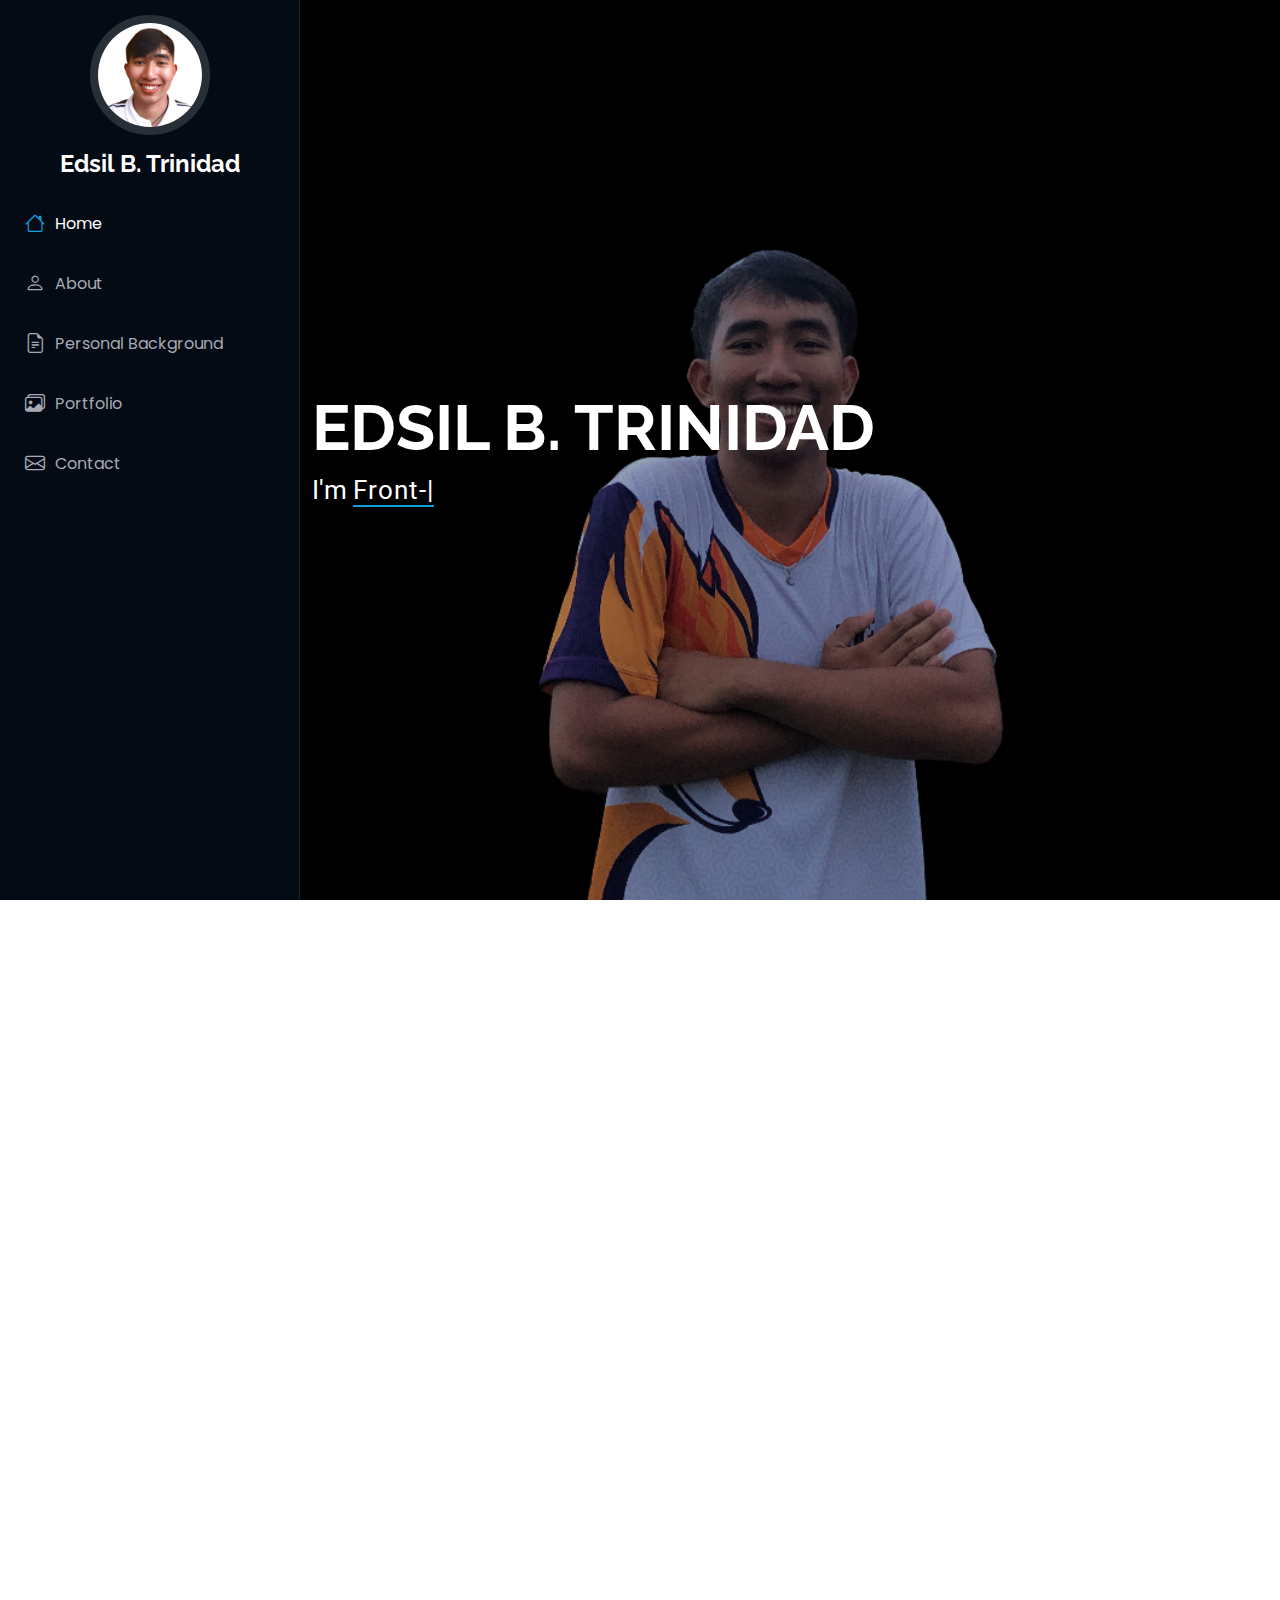
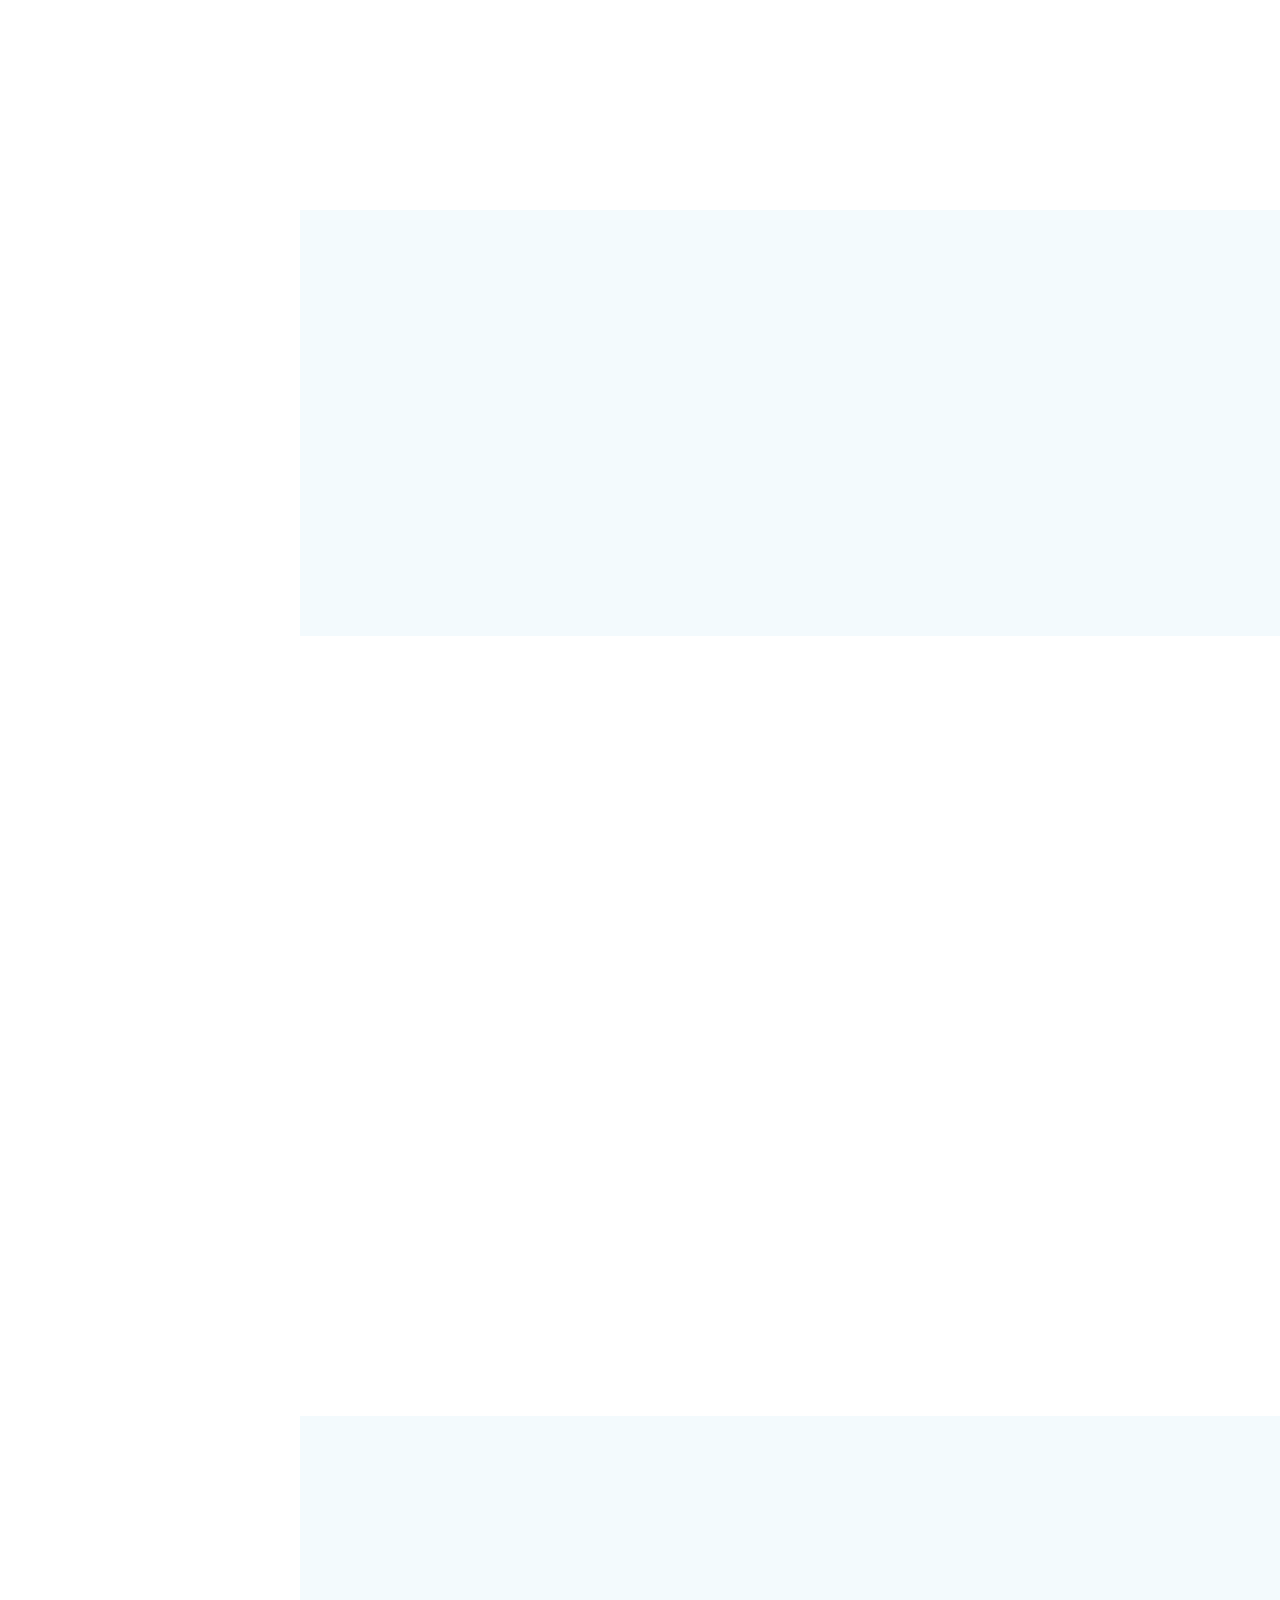
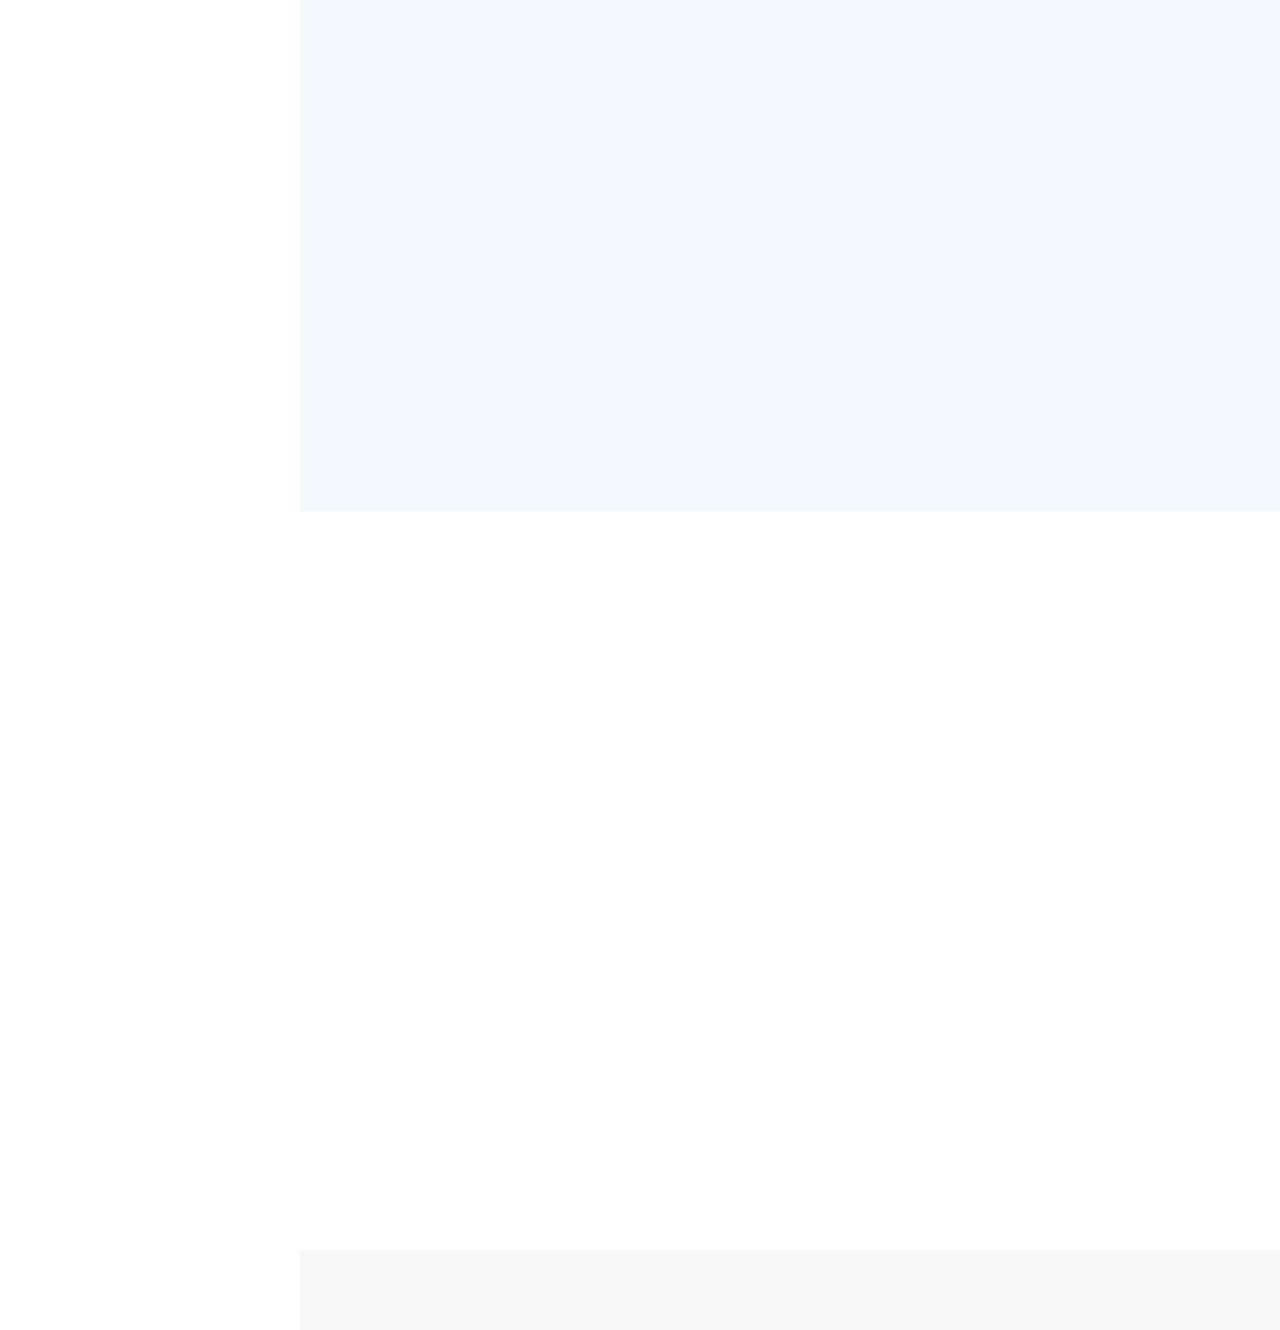
<file: index.html>
<!DOCTYPE html>
<html lang="en">

<head>
  <meta charset="utf-8">
  <meta content="width=device-width, initial-scale=1.0" name="viewport">
  <title>EDSIL B. TRINIDAD </title>
  <meta content="" name="description">
  <meta content="" name="keywords">

  <!-- Favicons -->
  <link href="assets/img/2.JPG" rel="icon">
  <link href="assets/img/2.JPG" rel="2.jpg">

  <!-- Fonts -->
  <link href="https://fonts.googleapis.com" rel="preconnect">
  <link href="https://fonts.gstatic.com" rel="preconnect" crossorigin>
  <link href="https://fonts.googleapis.com/css2?family=Roboto:ital,wght@0,100;0,300;0,400;0,500;0,700;0,900;1,100;1,300;1,400;1,500;1,700;1,900&family=Poppins:ital,wght@0,100;0,200;0,300;0,400;0,500;0,600;0,700;0,800;0,900;1,100;1,200;1,300;1,400;1,500;1,600;1,700;1,800;1,900&family=Raleway:ital,wght@0,100;0,200;0,300;0,400;0,500;0,600;0,700;0,800;0,900;1,100;1,200;1,300;1,400;1,500;1,600;1,700;1,800;1,900&display=swap" rel="stylesheet">

  <!-- Vendor CSS Files -->
  <link href="assets/vendor/bootstrap/css/bootstrap.min.css" rel="stylesheet">
  <link href="assets/vendor/bootstrap-icons/bootstrap-icons.css" rel="stylesheet">
  <link href="assets/vendor/aos/aos.css" rel="stylesheet">
  <link href="assets/vendor/glightbox/css/glightbox.min.css" rel="stylesheet">
  <link href="assets/vendor/swiper/swiper-bundle.min.css" rel="stylesheet">

  <!-- Main CSS File -->
  <link href="assets/css/main.css" rel="stylesheet">
  

</head>

<body class="index-page">

  <header id="header" class="header d-flex flex-column">
    <i class="header-toggle d-xl-none bi bi-list"></i>

    <div class="profile-img">
      <img src="assets/img/2.JPG" alt="" class="img-fluid rounded-circle">
    </div>

    <a href="index.html" class="logo d-flex align-items-center justify-content-center">
      <!-- Uncomment the line below if you also wish to use an image logo -->
      <!-- <img src="assets/img/logo.png" alt=""> -->
      <h1 class="sitename">Edsil B. Trinidad</h1>
    </a>
<nav id="navmenu" class="navmenu ">
    <ul class="nav-list ">
      <li><a href="#hero" class="active"><i class="bi bi-house navicon"></i>Home</a></li>
      <li><a href="#about"><i class="bi bi-person navicon"></i> About</a></li>
      <li><a href="#resume"><i class="bi bi-file-earmark-text navicon"></i> Personal Background</a></li>
      <li><a href="#portfolio"><i class="bi bi-images navicon"></i> Portfolio</a></li>
      <li><a href="#contact"><i class="bi bi-envelope navicon"></i> Contact</a></li>  
     
  </nav>
 



  </header>

  <main class="main">


    <section id="hero" class="hero section">

      <img src="assets/img/12.png" alt="" data-aos="fade-in" class="">

      <div class="container" data-aos="fade-up" data-aos-delay="100">
        <h2>EDSIL B. TRINIDAD </h2>
        <p>I'm <span class="typed" data-typed-items="Front-end Developer">Front-End Developer</span><span class="typed-cursor typed-cursor--blink" aria-hidden="true"></span><span class="typed-cursor typed-cursor--blink" aria-hidden="true"></span></p>
      </div>

    </section>


    <section id="about" class="about section">

    
      <div class="container section-title" data-aos="fade-up">
        <h2>About</h2>
        <p>I am Edsil B. Trinidad 22 years Old, Student of Davao Del Norte State College, Currently Enrolled in Bachelor of Science in Information Technology,3rd year for this coming enrollment. I choose this course because i want to 
          continue my strand on senior high which is ICT-CSS even though they are somewhat different but it is connect on Computer.
        </p>
      </div>

      <div class="container" data-aos="fade-up" data-aos-delay="100">

        <div class="row gy-4 justify-content-center">
          <div class="col-lg-4">
            <img src="assets/img/2.JPG" class="img-fluid" alt="">
          </div>
          <div class="col-lg-8 content">
            <h2>Front-end Developer</h2>
            <p class="fst-italic py-3">
            
            </p>
            <div class="row">
              <div class="col-lg-6">
                <ul>
                  <li><i class="bi bi-chevron-right"></i> <strong>Birthday:</strong> <span>August 19, 2001</span></li>
                  <li><i class="bi bi-chevron-right"></i> <strong>Phone:</strong> <span>09557108878</span></li>
                  <li><i class="bi bi-chevron-right"></i> <strong>Address:</strong> <span>Prk 3-A Upper Tubod DDN</span></li>
                </ul>
              </div>
              <div class="col-lg-6">
                <ul>
                  <li><i class="bi bi-chevron-right"></i> <strong>Age:</strong> <span>22</span></li>
                  
                  <li><i class="bi bi-chevron-right"></i> <strong>Email:</strong> <span>edsiltrinidad15@gmail.com</span></li>
                 
                </ul>
              </div>
            </div>
            <p class="py-3">
           
            </p>
          </div>
        </div>

      </div>

    </section>

  
    <section id="stats" class="stats section">

      <div class="container" data-aos="fade-up" data-aos-delay="100">

        <div class="row gy-4">

     
          <div class="col-lg-3 col-md-6">
            <div class="stats-item">
              <i class="bi bi-journal-richtext"></i>
              <span data-purecounter-start="0" data-purecounter-end="2" data-purecounter-duration="1" class="purecounter"></span>
              <p><strong>Projects</strong> <span>Group Work</span></p>
            </div>
          </div>

       

        </div>

      </div>

    </section>


    <section id="skills" class="skills section">

     
      <div class="container section-title" data-aos="fade-up">
        <h2>Skills</h2>
        <p>Obtain for being student.</p>
        <p>Still Learning.</p>
      </div>

      <div class="container" data-aos="fade-up" data-aos-delay="100">

        <div class="row skills-content skills-animation">

          <div class="col-lg-6">

            <div class="progress">
              <span class="skill"><span>HTML</span> <i class="val">80%</i></span>
              <div class="progress-bar-wrap">
                <div class="progress-bar" role="progressbar" aria-valuenow="100" aria-valuemin="0" aria-valuemax="100"></div>
              </div>
            </div>

            <div class="progress">
              <span class="skill"><span>CSS</span> <i class="val">70%</i></span>
              <div class="progress-bar-wrap">
                <div class="progress-bar" role="progressbar" aria-valuenow="90" aria-valuemin="0" aria-valuemax="100"></div>
              </div>
            </div>

           

          </div>

        </div>

      </div>

    </section><!-- /Skills Section -->

    <!-- Resume Section -->
    <section id="resume" class="resume section">
     
      <!-- Section Title -->
      <div class="container section-title" data-aos="fade-up">
        <h2>Background</h2>
      
      </div><!-- End Section Title -->

      <div class="container">

        <div class="row">

          <div class="col-lg-6" data-aos="fade-up" data-aos-delay="100">
            <h3 class="resume-title">Sumary</h3>

            <div class="resume-item pb-0">
              <h4>Edsil B. Trinidad</h4>
              <p><em>Graduated at Tubod National Highschool Strand of ICT-CSS Strand and Student of DNSC</em></p>
              <ul>
                <li>Prk 3-A Upper Tubod Carmen DDN</li>
                <li>09557108878</li>
                <li>edsiltrinidad15@gmail.com</li>
              </ul>
            </div><!-- Edn Resume Item -->

            <h3 class="resume-title">Education</h3>
            <div class="resume-item">
              <h4>Tubod National Highschool & ICT- CSS STRAND</h4>
              <h5>2019 - 2020</h5>
           
            </div><!-- Edn Resume Item -->

            <div class="resume-item">
              <h5>Currently Enrroled</h5>
              <h4>Bachelor of Science Information Technology</h4>
            
              
            </div><!-- Edn Resume Item -->

          </div>

          

          </div>

        </div>

      </div>

    </section><!-- /Resume Section -->

    <!-- Portfolio Section -->
    <section id="portfolio" class="portfolio section">
   
      <!-- Section Title -->
      <div class="container section-title" data-aos="fade-up">
        <h2>Portfolio</h2>
        <p>Current Sample Work</p>
      </div><!-- End Section Title -->

      <div class="container">

        <div class="isotope-layout" data-default-filter="*" data-layout="masonry" data-sort="original-order">

          <ul class="portfolio-filters isotope-filters" data-aos="fade-up" data-aos-delay="100">
            <li data-filter="*" class="filter-active">Sample work</li>
            <li data-filter=".filter-app">Current Sample</li>
            <li data-filter=".filter-product">Other Sample</li>
           
          </ul><!-- End Portfolio Filters -->

          <div class="row gy-4 isotope-container" data-aos="fade-up" data-aos-delay="200">

            <div class="col-lg-4 col-md-6 portfolio-item isotope-item filter-app">
              <div class="portfolio-content h-100">
                <img src="assets/img/portfolio/1.png" class="img-fluid" alt="">
                <div class="portfolio-info">
                  <h4>Current Sample 1</h4>
                  <p>Group Work</p>
                  <a href="assets/img/portfolio/1.png" title="App 1" data-gallery="portfolio-gallery-app" class="glightbox preview-link"><i class="bi bi-zoom-in"></i></a>
                </div>
              </div>
            </div><!-- End Portfolio Item -->

            <div class="col-lg-4 col-md-6 portfolio-item isotope-item filter-product">
              <div class="portfolio-content h-100">
                <img src="assets/img/portfolio/3.png" class="img-fluid" alt="">
                <div class="portfolio-info">
                  <h4>Other Sample 1</h4>
                  <p>Group Work</p>
                  <a href="assets/img/portfolio/3.png" title="Product 1" data-gallery="portfolio-gallery-product" class="glightbox preview-link"><i class="bi bi-zoom-in"></i></a>
                 
                </div>
              </div>
            </div><!-- End Portfolio Item -->

       

            

            <div class="col-lg-4 col-md-6 portfolio-item isotope-item filter-app">
              <div class="portfolio-content h-100">
                <img src="assets/img/portfolio/2.png" class="img-fluid" alt="">
                <div class="portfolio-info">
                  <h4>Current Sample 2</h4>
                  <p>Group Work</p>
                  <a href="assets/img/portfolio/2.png" title="App 2" data-gallery="portfolio-gallery-app" class="glightbox preview-link"><i class="bi bi-zoom-in"></i></a>
                
                </div>
              </div>
            </div><!-- End Portfolio Item -->

            <div class="col-lg-4 col-md-6 portfolio-item isotope-item filter-product">
              <div class="portfolio-content h-100">
                <img src="assets/img/portfolio/4.png" class="img-fluid" alt="">
                <div class="portfolio-info">
                  <h4>Other Sample 2</h4>
                  <p>Group Work</p>
                  <a href="assets/img/portfolio/4.png" title="Product 2" data-gallery="portfolio-gallery-product" class="glightbox preview-link"><i class="bi bi-zoom-in"></i></a>
                 
                </div>
              </div>
            </div><!-- End Portfolio Item -->

           



            <div class="col-lg-4 col-md-6 portfolio-item isotope-item filter-product">
              <div class="portfolio-content h-100">
                <img src="assets/img/portfolio/5.png" class="img-fluid" alt="">
                <div class="portfolio-info">
                  <h4>Other Sample 3</h4>
                  <p>Group Work</p>
                  <a href="assets/img/portfolio/5.png" title="Product 3" data-gallery="portfolio-gallery-product" class="glightbox preview-link"><i class="bi bi-zoom-in"></i></a>
               
                </div>
              </div>
            </div><!-- End Portfolio Item -->

        

         

          </div><!-- End Portfolio Container -->

        </div>

      </div>

    </section><!-- /Portfolio Section -->


    

    <!-- Contact Section -->
    <section id="contact" class="contact section">

      <!-- Section Title -->
      <div class="container section-title" data-aos="fade-up">
        <h2>Contact</h2>
        
      </div><!-- End Section Title -->

      <div class="container" data-aos="fade-up" data-aos-delay="100">

        <div class="row gy-4">

          <div class="col-lg-5">

            <div class="info-wrap">
              <div class="info-item d-flex" data-aos="fade-up" data-aos-delay="200">
                <i class="bi bi-geo-alt flex-shrink-0"></i>
                <div>
                  <h3>Address</h3>
                  <p>Prk 3-A Tubod Carmen DDN</p>
                </div>
              </div><!-- End Info Item -->

              <div class="info-item d-flex" data-aos="fade-up" data-aos-delay="300">
                <i class="bi bi-telephone flex-shrink-0"></i>
                <div>
                  <h3>Contact Number</h3>
                  <p>09557108878</p>
                </div>
              </div><!-- End Info Item -->

              <div class="info-item d-flex" data-aos="fade-up" data-aos-delay="400">
                <i class="bi bi-envelope flex-shrink-0"></i>
                <div>
                  <h3>Email Us</h3>
                  <p>edsiltrinidad15@gmail.com</p>
                </div>
              </div><!-- End Info Item -->

              <iframe src=></iframe>
            </div>
          </div>

     

        </div>

      </div>

    </section><!-- /Contact Section -->

  </main>

  <footer id="footer" class="footer position-relative">


  </footer>

  <!-- Scroll Top -->
  <a href="#" id="scroll-top" class="scroll-top d-flex align-items-center justify-content-center"><i class="bi bi-arrow-up-short"></i></a>

  <!-- Preloader -->
  <div id="preloader"></div>

  <!-- Vendor JS Files -->
  <script src="assets/vendor/bootstrap/js/bootstrap.bundle.min.js"></script>
  <script src="assets/vendor/php-email-form/validate.js"></script>
  <script src="assets/vendor/aos/aos.js"></script>
  <script src="assets/vendor/typed.js/typed.umd.js"></script>
  <script src="assets/vendor/purecounter/purecounter_vanilla.js"></script>
  <script src="assets/vendor/waypoints/noframework.waypoints.js"></script>
  <script src="assets/vendor/glightbox/js/glightbox.min.js"></script>
  <script src="assets/vendor/imagesloaded/imagesloaded.pkgd.min.js"></script>
  <script src="assets/vendor/isotope-layout/isotope.pkgd.min.js"></script>
  <script src="assets/vendor/swiper/swiper-bundle.min.js"></script>

  <!-- Main JS File -->
  <script src="assets/js/main.js"></script>

</body>

</html>
</file>
<file: assets/css/main.css>
:root {
  --default-font: "Roboto",  system-ui, -apple-system, "Segoe UI", Roboto, "Helvetica Neue", Arial, "Noto Sans", "Liberation Sans", sans-serif, "Apple Color Emoji", "Segoe UI Emoji", "Segoe UI Symbol", "Noto Color Emoji";
  --heading-font: "Raleway",  sans-serif;
  --nav-font: "Poppins",  sans-serif;
}

/* Global Colors - The following color variables are used throughout the website. Updating them here will change the color scheme of the entire website */
:root { 
  --background-color: #ffffff; /* Background color for the entire website, including individual sections */
  --default-color: #272829; /* Default color used for the majority of the text content across the entire website */
  --heading-color: #050d18; /* Color for headings, subheadings and title throughout the website */
  --accent-color: #149ddd; /* Accent color that represents your brand on the website. It's used for buttons, links, and other elements that need to stand out */
  --contrast-color: #ffffff; /* The contrast color is used for elements when the background color is one of the heading, accent, or default colors. Its purpose is to ensure proper contrast and readability when placed over these more dominant colors */
}

/* Nav Menu Colors - The following color variables are used specifically for the navigation menu. They are separate from the global colors to allow for more customization options */
:root {
  --nav-color: #a8a9b4;  /* The default color of the main navmenu links */
  --nav-hover-color: #ffffff; /* Applied to main navmenu links when they are hovered over or active */
  --nav-dropdown-background-color: #ffffff; /* Used as the background color for dropdown items that appear when hovering over primary navigation items */
  --nav-dropdown-color: #212529; /* Used for navigation links of the dropdown items in the navigation menu. */
  --nav-dropdown-hover-color: #149ddd; /* Similar to --nav-hover-color, this color is applied to dropdown navigation links when they are hovered over. */
}

/* Template Custom Colors */
:root {
  --header-background-color: #040b14;
  --header-color: #ffffff;
}

/* Smooth scroll */
:root {
  scroll-behavior: smooth;
}

/*--------------------------------------------------------------
# General
--------------------------------------------------------------*/
body {
  color: var(--default-color);
  background-color: var(--background-color);
  font-family: var(--default-font);
}

a {
  color: var(--accent-color);
  text-decoration: none;
  transition: 0.3s;
}

a:hover {
  color: color-mix(in srgb, var(--accent-color), transparent 25%);
  text-decoration: none;
}

h1,
h2,
h3,
h4,
h5,
h6 {
  color: var(--heading-color);
  font-family: var(--heading-font);
}

/*--------------------------------------------------------------
# Global Header
--------------------------------------------------------------*/
.header {
  --background-color: var(--header-background-color);
  --default-color: var(--header-color);
  --heading-color: var(--header-color);
  color: var(--default-color);
  background-color: var(--background-color);
  position: fixed;
  top: 0;
  left: 0;
  bottom: 0;
  padding: 0 15px;
  width: 300px;
  transition: all ease-in-out 0.3s;
  overflow-y: auto;
  z-index: 997;
  border-right: 1px solid color-mix(in srgb, var(--default-color), transparent 90%);
}

.header .profile-img img {
  margin: 15px auto;
  display: block;
  width: 120px;
  border: 8px solid color-mix(in srgb, var(--default-color), transparent 85%);
}

.header .logo {
  line-height: 1;
  margin-bottom: 15px;
}

.header .logo img {
  max-height: 32px;
  margin-right: 8px;
}

.header .logo h1 {
  font-size: 24px;
  margin: 0;
  font-weight: 700;
  color: var(--heading-color);
}

.header .social-links {
  margin: 0 0 20px 0;
}

.header .social-links a {
  font-size: 16px;
  display: inline-flex;
  align-items: center;
  justify-content: center;
  background: color-mix(in srgb, var(--default-color), transparent 90%);
  color: var(--default-color);
  margin: 0 2px;
  border-radius: 50%;
  text-align: center;
  width: 40px;
  height: 40px;
  transition: 0.3s;
}

.header .social-links a:hover {
  color: var(--contrast-color);
  background: var(--accent-color);
}

@media (min-width: 1200px) {

  .header~main,
  .header~#footer {
    margin-left: 300px;
  }
}

@media (max-width: 1199px) {
  .header {
    left: -100%;
  }
}

.header.header-show {
  left: 0;
}

.header .header-toggle {
  color: var(--contrast-color);
  background-color: var(--accent-color);
  font-size: 22px;
  display: flex;
  align-items: center;
  justify-content: center;
  width: 40px;
  height: 40px;
  border-radius: 50%;
  cursor: pointer;
  position: fixed;
  top: 15px;
  right: 15px;
  z-index: 9999;
  transition: background-color 0.3s;
}

.header .header-toggle:hover {
  color: var(--contrast-color);
  background-color: color-mix(in srgb, var(--accent-color) 90%, white 15%);
}

/*--------------------------------------------------------------
# Navigation Menu
--------------------------------------------------------------*/
/* Ensure the toggle is hidden for larger screens */
.mobile-nav-toggle {
  display: none;
}

.navmenu {
  padding: 0;
  z-index: 9997;
}

.navmenu ul {
  list-style: none;
  padding: 0 0 20px 0;
  margin: 0;
}

.navmenu a,
.navmenu a:focus {
  color: var(--nav-color);
  padding: 15px 10px;
  font-family: var(--nav-font);
  font-size: 16px;
  font-weight: 400;
  display: flex;
  align-items: center;
  white-space: nowrap;
  transition: 0.3s;
  width: 100%;
}

.navmenu a .navicon,
.navmenu a:focus .navicon {
  font-size: 20px;
  margin-right: 10px;
}

.navmenu a .toggle-dropdown,
.navmenu a:focus .toggle-dropdown {
  font-size: 12px;
  line-height: 0;
  margin-left: auto;
  width: 30px;
  height: 30px;
  display: flex;
  align-items: center;
  justify-content: center;
  border-radius: 50%;
  transition: 0.3s;
  flex-shrink: 0;
  background-color: color-mix(in srgb, var(--accent-color), transparent 90%);
}

.navmenu a .toggle-dropdown:hover,
.navmenu a:focus .toggle-dropdown:hover {
  background-color: var(--accent-color);
  color: var(--contrast-color);
}

.navmenu a:hover,
.navmenu .active,
.navmenu .active:focus {
  color: var(--nav-hover-color);
}

.navmenu a:hover .navicon,
.navmenu .active .navicon,
.navmenu .active:focus .navicon {
  color: var(--accent-color);
}

.navmenu .active .toggle-dropdown,
.navmenu .active:focus .toggle-dropdown {
  background-color: var(--accent-color);
  color: var(--contrast-color);
  transform: rotate(180deg);
}

.navmenu .dropdown {
  display: block;
}

.navmenu .dropdown a,
.navmenu .dropdown a:focus {
  color: --nav-dropdown-color;
}

.navmenu .dropdown a:hover,
.navmenu .dropdown .active,
.navmenu .dropdown .active:focus {
  color: var(--nav-dropdown-hover-color);
}

.navmenu .dropdown ul {
  position: static;
  display: none;
  z-index: 99;
  padding: 5px 10px;
  margin: 5px 10px;
  background-color: var(--nav-dropdown-background-color);
  border: 1px solid color-mix(in srgb, var(--default-color), transparent 90%);
  box-shadow: none;
  transition: all 0.5s ease-in-out;
}

.navmenu .dropdown ul ul {
  background-color: rgba(33, 37, 41, 0.1);
}

.navmenu .dropdown>.dropdown-active {
  display: block;
  background-color: rgba(33, 37, 41, 0.03);
}

/*--------------------------------------------------------------
# Global Footer
--------------------------------------------------------------*/
.footer {
  --background-color: color-mix(in srgb, var(--default-color), transparent 97%);
  color: var(--default-color);
  background-color: var(--background-color);
  font-size: 14px;
  padding: 40px 0;
  position: relative;
}

.footer .copyright p {
  margin-bottom: 0;
}

.footer .credits {
  margin-top: 4px;
  font-size: 13px;
  text-align: center;
}

/*--------------------------------------------------------------
# Preloader
--------------------------------------------------------------*/
#preloader {
  position: fixed;
  inset: 0;
  z-index: 999999;
  overflow: hidden;
  background: var(--background-color);
  transition: all 0.6s ease-out;
}

#preloader:before {
  content: "";
  position: fixed;
  top: calc(50% - 30px);
  left: calc(50% - 30px);
  border: 6px solid #ffffff;
  border-color: var(--accent-color) transparent var(--accent-color) transparent;
  border-radius: 50%;
  width: 60px;
  height: 60px;
  animation: animate-preloader 1.5s linear infinite;
}

@keyframes animate-preloader {
  0% {
    transform: rotate(0deg);
  }

  100% {
    transform: rotate(360deg);
  }
}

/*--------------------------------------------------------------
# Scroll Top Button
--------------------------------------------------------------*/
.scroll-top {
  position: fixed;
  visibility: hidden;
  opacity: 0;
  right: 15px;
  bottom: -15px;
  z-index: 99999;
  background-color: var(--accent-color);
  width: 44px;
  height: 44px;
  border-radius: 50px;
  transition: all 0.4s;
}

.scroll-top i {
  font-size: 24px;
  color: var(--contrast-color);
  line-height: 0;
}

.scroll-top:hover {
  background-color: color-mix(in srgb, var(--accent-color), transparent 20%);
  color: var(--contrast-color);
}

.scroll-top.active {
  visibility: visible;
  opacity: 1;
  bottom: 15px;
}

/*--------------------------------------------------------------
# Disable aos animation delay on mobile devices
--------------------------------------------------------------*/
@media screen and (max-width: 768px) {
  [data-aos-delay] {
    transition-delay: 0 !important;
  }
}

/*--------------------------------------------------------------
# Global Page Titles & Breadcrumbs
--------------------------------------------------------------*/
.page-title {
  --background-color: color-mix(in srgb, var(--default-color), transparent 96%);
  color: var(--default-color);
  background-color: var(--background-color);
  padding: 25px 0;
  position: relative;
}

.page-title h1 {
  font-size: 24px;
  font-weight: 700;
}

.page-title .breadcrumbs ol {
  display: flex;
  flex-wrap: wrap;
  list-style: none;
  padding: 0;
  margin: 0;
  font-size: 14px;
  font-weight: 400;
}

.page-title .breadcrumbs ol li+li {
  padding-left: 10px;
}

.page-title .breadcrumbs ol li+li::before {
  content: "/";
  display: inline-block;
  padding-right: 10px;
  color: color-mix(in srgb, var(--default-color), transparent 70%);
}

/*--------------------------------------------------------------
# Global Sections
--------------------------------------------------------------*/
section,
.section {
  color: var(--default-color);
  background-color: var(--background-color);
  padding: 60px 0;
  overflow: clip;
}

/*--------------------------------------------------------------
# Global Section Titles
--------------------------------------------------------------*/
.section-title {
  padding-bottom: 60px;
  position: relative;
}

.section-title h2 {
  font-size: 32px;
  font-weight: 700;
  margin-bottom: 20px;
  padding-bottom: 20px;
  position: relative;
}

.section-title h2:after {
  content: "";
  position: absolute;
  display: block;
  width: 50px;
  height: 3px;
  background: var(--accent-color);
  left: 0;
  bottom: 0;
}

.section-title p {
  margin-bottom: 0;
}

/*--------------------------------------------------------------
# Hero Section
--------------------------------------------------------------*/
.hero {
  --default-color: #ffffff;
  --background-color: #000000;
  --heading-color: #ffffff;
  width: 100%;
  min-height: 100vh;
  position: relative;
  padding: 80px 0;
  display: flex;
  align-items: center;
  justify-content: center;
}

.hero img {
  position: absolute;
  inset: 0;
  display: block;
  width: 100%;
  height: 100%;
  object-fit: cover;
  z-index: 1;
}

.hero:before {
  content: "";
  background: color-mix(in srgb, var(--background-color), transparent 70%);
  position: absolute;
  inset: 0;
  z-index: 2;
}

.hero .container {
  position: relative;
  z-index: 3;
}

.hero h2 {
  margin: 0;
  font-size: 64px;
  font-weight: 700;
}

.hero p {
  margin: 5px 0 0 0;
  font-size: 26px;
}

.hero p span {
  letter-spacing: 1px;
  border-bottom: 2px solid var(--accent-color);
}

.hero .social-links {
  margin-top: 25px;
}

.hero .social-links a {
  font-size: 24px;
  display: inline-block;
  color: color-mix(in srgb, var(--default-color), transparent 50%);
  line-height: 1;
  margin-right: 20px;
  transition: 0.3s;
}

.hero .social-links a:hover {
  color: var(--accent-color);
}

@media (max-width: 768px) {
  .hero h2 {
    font-size: 32px;
  }

  .hero p {
    font-size: 20px;
  }
}

/*--------------------------------------------------------------
# About Section
--------------------------------------------------------------*/
.about .content h2 {
  font-weight: 700;
  font-size: 24px;
}

.about .content ul {
  list-style: none;
  padding: 0;
}

.about .content ul li {
  margin-bottom: 20px;
  display: flex;
  align-items: center;
}

.about .content ul strong {
  margin-right: 10px;
}

.about .content ul i {
  font-size: 16px;
  margin-right: 5px;
  color: var(--accent-color);
  line-height: 0;
}

/*--------------------------------------------------------------
# Stats Section
--------------------------------------------------------------*/
.stats .stats-item {
  padding: 30px;
  width: 100%;
}

.stats .stats-item i {
  color: var(--accent-color);
  display: block;
  font-size: 44px;
  float: left;
  line-height: 0;
}

.stats .stats-item .purecounter {
  color: var(--heading-color);
  font-size: 48px;
  line-height: 40px;
  display: block;
  font-weight: 700;
  margin-left: 60px;
}

.stats .stats-item p {
  color: color-mix(in srgb, var(--default-color), transparent 40%);
  padding: 15px 0 0 0;
  margin: 0 0 0 60px;
  font-family: var(--heading-font);
  font-size: 14px;
}

/*--------------------------------------------------------------
# Skills Section
--------------------------------------------------------------*/
.skills {
  --background-color: color-mix(in srgb, var(--accent-color), transparent 95%);
}

.skills .progress {
  height: 60px;
  display: block;
  background: none;
  border-radius: 0;
}

.skills .progress .skill {
  color: var(--heading-color);
  padding: 0;
  margin: 0 0 6px 0;
  text-transform: uppercase;
  display: block;
  font-weight: 600;
  font-family: var(--heading-font);
}

.skills .progress .skill .val {
  float: right;
  font-style: normal;
}

.skills .progress-bar-wrap {
  background: color-mix(in srgb, var(--default-color), transparent 90%);
  height: 10px;
}

.skills .progress-bar {
  width: 1px;
  height: 10px;
  transition: 0.9s;
  background-color: var(--accent-color);
}

/*--------------------------------------------------------------
# Resume Section
--------------------------------------------------------------*/
.resume .resume-title {
  color: var(--heading-color);
  font-size: 26px;
  font-weight: 700;
  margin-top: 20px;
  margin-bottom: 20px;
}

.resume .resume-item {
  padding: 0 0 20px 20px;
  margin-top: -2px;
  border-left: 2px solid var(--accent-color);
  position: relative;
}

.resume .resume-item h4 {
  line-height: 18px;
  font-size: 18px;
  font-weight: 600;
  text-transform: uppercase;
  color: color-mix(in srgb, var(--default-color), transparent 20%);
  margin-bottom: 10px;
}

.resume .resume-item h5 {
  font-size: 16px;
  padding: 5px 15px;
  display: inline-block;
  font-weight: 600;
  margin-bottom: 10px;
}

.resume .resume-item ul {
  padding-left: 20px;
}

.resume .resume-item ul li {
  padding-bottom: 10px;
}

.resume .resume-item:last-child {
  padding-bottom: 0;
}

.resume .resume-item::before {
  content: "";
  position: absolute;
  width: 16px;
  height: 16px;
  border-radius: 50px;
  left: -9px;
  top: 0;
  background: var(--background-color);
  border: 2px solid var(--accent-color);
}

/*--------------------------------------------------------------
# Portfolio Section
--------------------------------------------------------------*/
.portfolio {
  --background-color: color-mix(in srgb, var(--accent-color), transparent 95%);
}

.portfolio .portfolio-filters {
  padding: 0;
  margin: 0 auto 20px auto;
  list-style: none;
  text-align: center;
}

.portfolio .portfolio-filters li {
  cursor: pointer;
  display: inline-block;
  padding: 0;
  font-size: 14px;
  font-weight: 400;
  margin: 0 10px;
  line-height: 1;
  text-transform: uppercase;
  margin-bottom: 10px;
  transition: all 0.3s ease-in-out;
}

.portfolio .portfolio-filters li:hover,
.portfolio .portfolio-filters li.filter-active {
  color: var(--accent-color);
}

.portfolio .portfolio-filters li:first-child {
  margin-left: 0;
}

.portfolio .portfolio-filters li:last-child {
  margin-right: 0;
}

@media (max-width: 575px) {
  .portfolio .portfolio-filters li {
    font-size: 14px;
    margin: 0 5px;
  }
}

.portfolio .portfolio-content {
  position: relative;
  overflow: hidden;
}

.portfolio .portfolio-content img {
  transition: 0.3s;
}

.portfolio .portfolio-content .portfolio-info {
  opacity: 0;
  position: absolute;
  inset: 0;
  z-index: 3;
  transition: all ease-in-out 0.3s;
  background: rgba(0, 0, 0, 0.6);
  padding: 15px;
}

.portfolio .portfolio-content .portfolio-info h4 {
  font-size: 14px;
  padding: 5px 10px;
  font-weight: 400;
  color: #ffffff;
  display: inline-block;
  background-color: var(--accent-color);
}

.portfolio .portfolio-content .portfolio-info p {
  position: absolute;
  bottom: 10px;
  text-align: center;
  display: inline-block;
  left: 0;
  right: 0;
  font-size: 16px;
  font-weight: 600;
  color: rgba(255, 255, 255, 0.8);
}

.portfolio .portfolio-content .portfolio-info .preview-link,
.portfolio .portfolio-content .portfolio-info .details-link {
  position: absolute;
  left: calc(50% - 40px);
  font-size: 26px;
  top: calc(50% - 14px);
  color: #fff;
  transition: 0.3s;
  line-height: 1.2;
}

.portfolio .portfolio-content .portfolio-info .preview-link:hover,
.portfolio .portfolio-content .portfolio-info .details-link:hover {
  color: var(--accent-color);
}

.portfolio .portfolio-content .portfolio-info .details-link {
  left: 50%;
  font-size: 34px;
  line-height: 0;
}

.portfolio .portfolio-content:hover .portfolio-info {
  opacity: 1;
}

.portfolio .portfolio-content:hover img {
  transform: scale(1.1);
}

/*--------------------------------------------------------------
# Services Section
--------------------------------------------------------------*/
.services .service-item {
  position: relative;
}

.services .service-item .icon {
  background: var(--accent-color);
  display: flex;
  align-items: center;
  justify-content: center;
  width: 54px;
  height: 54px;
  border-radius: 50%;
  transition: 0.5s;
  border: 1px solid var(--accent-color);
  margin-right: 20px;
}

.services .service-item .icon i {
  color: var(--contrast-color);
  font-size: 24px;
  line-height: 0;
}

.services .service-item:hover .icon {
  background: var(--contrast-color);
}

.services .service-item:hover .icon i {
  color: var(--accent-color);
}

.services .service-item .title {
  font-weight: 700;
  margin-bottom: 15px;
  font-size: 18px;
}

.services .service-item .title a {
  color: var(--heading-color);
}

.services .service-item .title a:hover {
  color: var(--accent-color);
}

.services .service-item .description {
  line-height: 24px;
  font-size: 14px;
}

/*--------------------------------------------------------------
# Testimonials Section
--------------------------------------------------------------*/
.testimonials {
  --background-color: color-mix(in srgb, var(--accent-color), transparent 95%);
}

.testimonials .testimonials-carousel,
.testimonials .testimonials-slider {
  overflow: hidden;
}

.testimonials .testimonial-item {
  box-sizing: content-box;
  text-align: center;
  min-height: 320px;
}

.testimonials .testimonial-item .testimonial-img {
  width: 90px;
  border-radius: 50%;
  margin: 0 auto;
}

.testimonials .testimonial-item h3 {
  font-size: 18px;
  font-weight: bold;
  margin: 10px 0 5px 0;
}

.testimonials .testimonial-item h4 {
  font-size: 14px;
  color: color-mix(in srgb, var(--default-color), transparent 20%);
  margin: 0;
}

.testimonials .testimonial-item .quote-icon-left,
.testimonials .testimonial-item .quote-icon-right {
  color: color-mix(in srgb, var(--accent-color), transparent 40%);
  font-size: 26px;
  line-height: 0;
}

.testimonials .testimonial-item .quote-icon-left {
  display: inline-block;
  left: -5px;
  position: relative;
}

.testimonials .testimonial-item .quote-icon-right {
  display: inline-block;
  right: -5px;
  position: relative;
  top: 10px;
  transform: scale(-1, -1);
}

.testimonials .testimonial-item p {
  font-style: italic;
  margin: 0 15px 15px 15px;
  padding: 20px;
  background-color: var(--contrast-color);
  position: relative;
  margin-bottom: 35px;
  border-radius: 6px;
  box-shadow: 0px 2px 15px color-mix(in srgb, var(--default-color), transparent 90%);
}

.testimonials .testimonial-item p::after {
  content: "";
  width: 0;
  height: 0;
  border-top: 20px solid var(--contrast-color);
  border-right: 20px solid transparent;
  border-left: 20px solid transparent;
  position: absolute;
  bottom: -20px;
  left: calc(50% - 20px);
}

.testimonials .swiper-wrapper {
  height: auto;
}

.testimonials .swiper-pagination {
  margin-top: 40px;
  position: relative;
}

.testimonials .swiper-pagination .swiper-pagination-bullet {
  width: 12px;
  height: 12px;
  background-color: var(--background-color);
  opacity: 1;
  border: 1px solid var(--accent-color);
}

.testimonials .swiper-pagination .swiper-pagination-bullet-active {
  background-color: var(--accent-color);
}

/*--------------------------------------------------------------
# Contact Section
--------------------------------------------------------------*/
.contact .info-wrap {
  box-shadow: 0px 0px 20px color-mix(in srgb, var(--default-color), transparent 90%);
  padding: 30px;
}

@media (max-width: 575px) {
  .contact .info-wrap {
    padding: 20px;
  }
}

.contact .info-item {
  margin-bottom: 40px;
}

.contact .info-item i {
  font-size: 20px;
  color: var(--accent-color);
  background: color-mix(in srgb, var(--accent-color), transparent 92%);
  width: 44px;
  height: 44px;
  display: flex;
  justify-content: center;
  align-items: center;
  border-radius: 50px;
  transition: all 0.3s ease-in-out;
  margin-right: 15px;
}

.contact .info-item h3 {
  font-size: 20px;
  padding: 0;
  font-size: 18px;
  font-weight: 700;
  margin-bottom: 5px;
}

.contact .info-item p {
  padding: 0;
  margin-bottom: 0;
  font-size: 14px;
}

.contact .info-item:hover i {
  background: var(--accent-color);
  color: var(--contrast-color);
}

.contact .php-email-form {
  height: 100%;
  padding: 30px;
  box-shadow: 0px 0px 20px color-mix(in srgb, var(--default-color), transparent 90%);
}

@media (max-width: 575px) {
  .contact .php-email-form {
    padding: 20px;
  }
}

.contact .php-email-form .error-message {
  display: none;
  background: #df1529;
  color: #ffffff;
  text-align: left;
  padding: 15px;
  margin-bottom: 24px;
  font-weight: 600;
}

.contact .php-email-form .sent-message {
  display: none;
  color: #ffffff;
  background: #059652;
  text-align: center;
  padding: 15px;
  margin-bottom: 24px;
  font-weight: 600;
}

.contact .php-email-form .loading {
  display: none;
  background: var(--background-color);
  text-align: center;
  padding: 15px;
  margin-bottom: 24px;
}

.contact .php-email-form .loading:before {
  content: "";
  display: inline-block;
  border-radius: 50%;
  width: 24px;
  height: 24px;
  margin: 0 10px -6px 0;
  border: 3px solid var(--accent-color);
  border-top-color: var(--background-color);
  animation: animate-loading 1s linear infinite;
}

.contact .php-email-form input[type=text],
.contact .php-email-form input[type=email],
.contact .php-email-form textarea {
  font-size: 14px;
  padding: 10px 15px;
  box-shadow: none;
  border-radius: 0;
  color: var(--default-color);
  background-color: color-mix(in srgb, var(--background-color), transparent 50%);
  border-color: color-mix(in srgb, var(--default-color), transparent 80%);
}

.contact .php-email-form input[type=text]:focus,
.contact .php-email-form input[type=email]:focus,
.contact .php-email-form textarea:focus {
  border-color: var(--accent-color);
}

.contact .php-email-form input[type=text]::placeholder,
.contact .php-email-form input[type=email]::placeholder,
.contact .php-email-form textarea::placeholder {
  color: color-mix(in srgb, var(--default-color), transparent 70%);
}

.contact .php-email-form button[type=submit] {
  color: var(--contrast-color);
  background: var(--accent-color);
  border: 0;
  padding: 10px 30px;
  transition: 0.4s;
  border-radius: 50px;
}

.contact .php-email-form button[type=submit]:hover {
  background: color-mix(in srgb, var(--accent-color), transparent 25%);
}

@keyframes animate-loading {
  0% {
    transform: rotate(0deg);
  }

  100% {
    transform: rotate(360deg);
  }
}

/*--------------------------------------------------------------
# Portfolio Details Section
--------------------------------------------------------------*/
.portfolio-details .portfolio-details-slider img {
  width: 100%;
}

.portfolio-details .portfolio-details-slider .swiper-pagination {
  margin-top: 20px;
  position: relative;
}

.portfolio-details .portfolio-details-slider .swiper-pagination .swiper-pagination-bullet {
  width: 12px;
  height: 12px;
  background-color: color-mix(in srgb, var(--default-color), transparent 85%);
  opacity: 1;
}

.portfolio-details .portfolio-details-slider .swiper-pagination .swiper-pagination-bullet-active {
  background-color: var(--accent-color);
}

.portfolio-details .portfolio-info {
  padding: 30px;
  box-shadow: 0px 0 30px color-mix(in srgb, var(--default-color), transparent 90%);
}

.portfolio-details .portfolio-info h3 {
  font-size: 22px;
  font-weight: 700;
  margin-bottom: 20px;
  padding-bottom: 20px;
  border-bottom: 1px solid color-mix(in srgb, var(--default-color), transparent 85%);
}

.portfolio-details .portfolio-info ul {
  list-style: none;
  padding: 0;
  font-size: 15px;
}

.portfolio-details .portfolio-info ul li+li {
  margin-top: 10px;
}

.portfolio-details .portfolio-description {
  padding-top: 30px;
}

.portfolio-details .portfolio-description h2 {
  font-size: 26px;
  font-weight: 700;
  margin-bottom: 20px;
}

.portfolio-details .portfolio-description p {
  padding: 0;
  color: color-mix(in srgb, var(--default-color), transparent 30%);
}

/*--------------------------------------------------------------
# Service Details Section
--------------------------------------------------------------*/
.service-details .services-list {
  padding: 10px 30px;
  border: 1px solid color-mix(in srgb, var(--default-color), transparent 90%);
  margin-bottom: 20px;
}

.service-details .services-list a {
  display: block;
  line-height: 1;
  padding: 8px 0 8px 15px;
  border-left: 3px solid color-mix(in srgb, var(--default-color), transparent 70%);
  margin: 20px 0;
  color: color-mix(in srgb, var(--default-color), transparent 20%);
  transition: 0.3s;
}

.service-details .services-list a.active {
  color: var(--heading-color);
  font-weight: 700;
  border-color: var(--accent-color);
}

.service-details .services-list a:hover {
  border-color: var(--accent-color);
}

.service-details .services-img {
  margin-bottom: 20px;
}

.service-details h3 {
  font-size: 26px;
  font-weight: 700;
}

.service-details h4 {
  font-size: 20px;
  font-weight: 700;
}

.service-details p {
  font-size: 15px;
}

.service-details ul {
  list-style: none;
  padding: 0;
  font-size: 15px;
}

.service-details ul li {
  padding: 5px 0;
  display: flex;
  align-items: center;
}

.service-details ul i {
  font-size: 20px;
  margin-right: 8px;
  color: var(--accent-color);
}

/*--------------------------------------------------------------
# Starter Section Section
--------------------------------------------------------------*/
.starter-section {
  /* Add your styles here */
}
</file>
